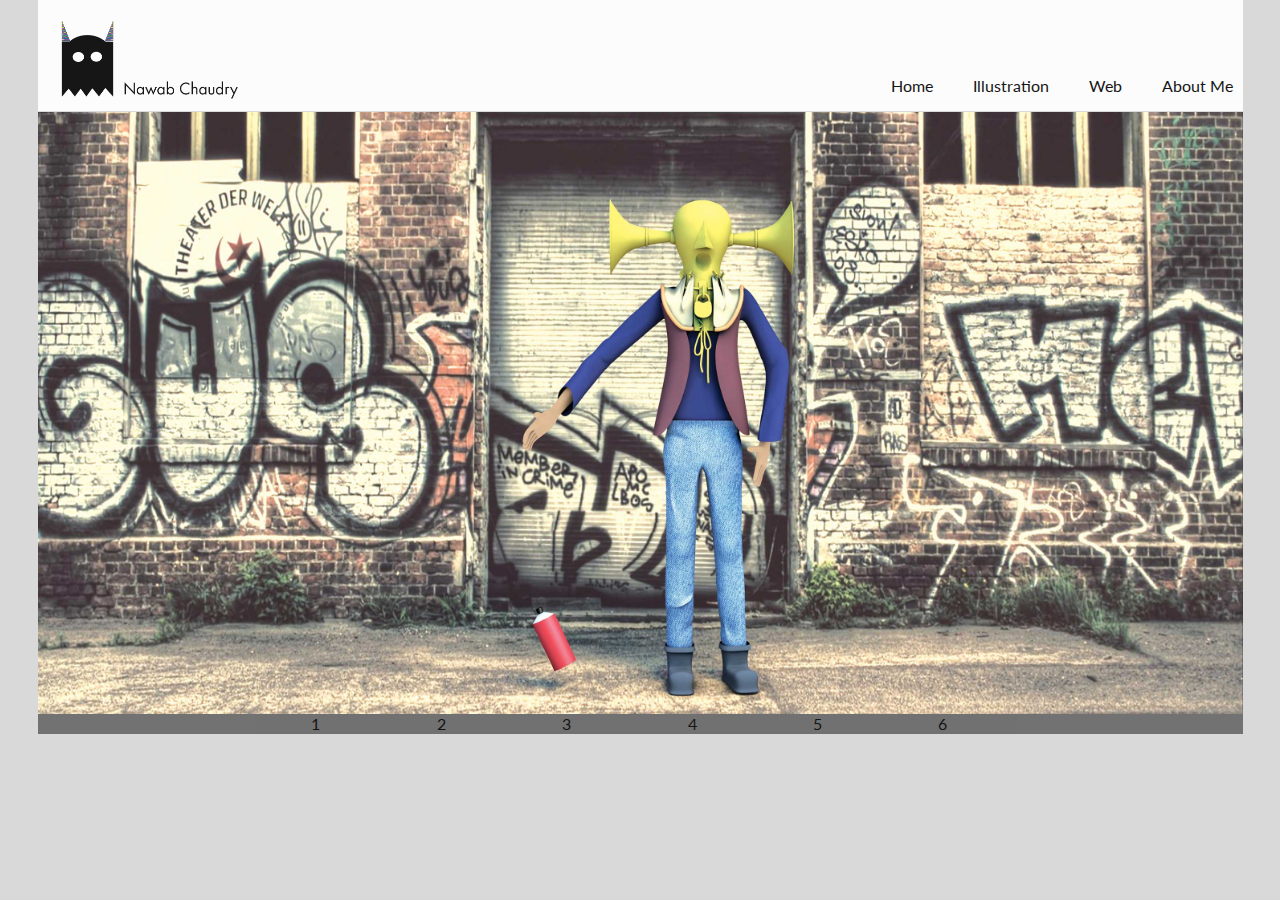
<file: portfolio 2/index.html>
<!DOCTYPE html>
<html>
<head>
	<title>Nawab Chaudry</title>
	<link href="https://fonts.googleapis.com/css?family=Lato" rel="stylesheet">
	<meta name="viewport" content="width=device-width, initial-scale=1.0">
	<link rel="stylesheet" type="text/css" href="style.css">
	<script type="text/javascript" src="https://code.jquery.com/jquery-3.1.1.min.js"></script>
	<script src="http://ajax.googleapis.com/ajax/libs/jquery/1.8.3/jquery.min.js"></script>
	<script src="responsiveslides.min.js"></script>
</head>
<body >
	
	
		<header>
		<img src="images/bat.png">
		<nav>
			<ul>
				<li><a href="index.html" class="current">Home</a></li>
				<li><a href="linked pages/illustration.html">Illustration</a></li>
				<li><a href="linked pages/web.html">Web</a></li>
				<li><a href="linked pages/aboutme.html">About Me</a></li>
			</ul>
		</nav>
		</header>
		<div id="doc">
			<ul class="rslides" id="slider3">
  				<li><img src="images/1.1.jpg" alt=""></li>
  				<li><img src="images/2nd copy.jpg" alt=""></li>
  				<li><img src="images/3rd.jpg" alt=""></li>
  				<li><img src="images/4th copy.jpg" alt=""></li>
  				<li><img src="images/5th copy.jpg" alt=""></li>
  				<li><img src="images/8th.jpg" alt=""></li>
			</ul>
		</div>
		
	


</body>
<script type="text/javascript" src="main.js"></script>
</html>
</file>
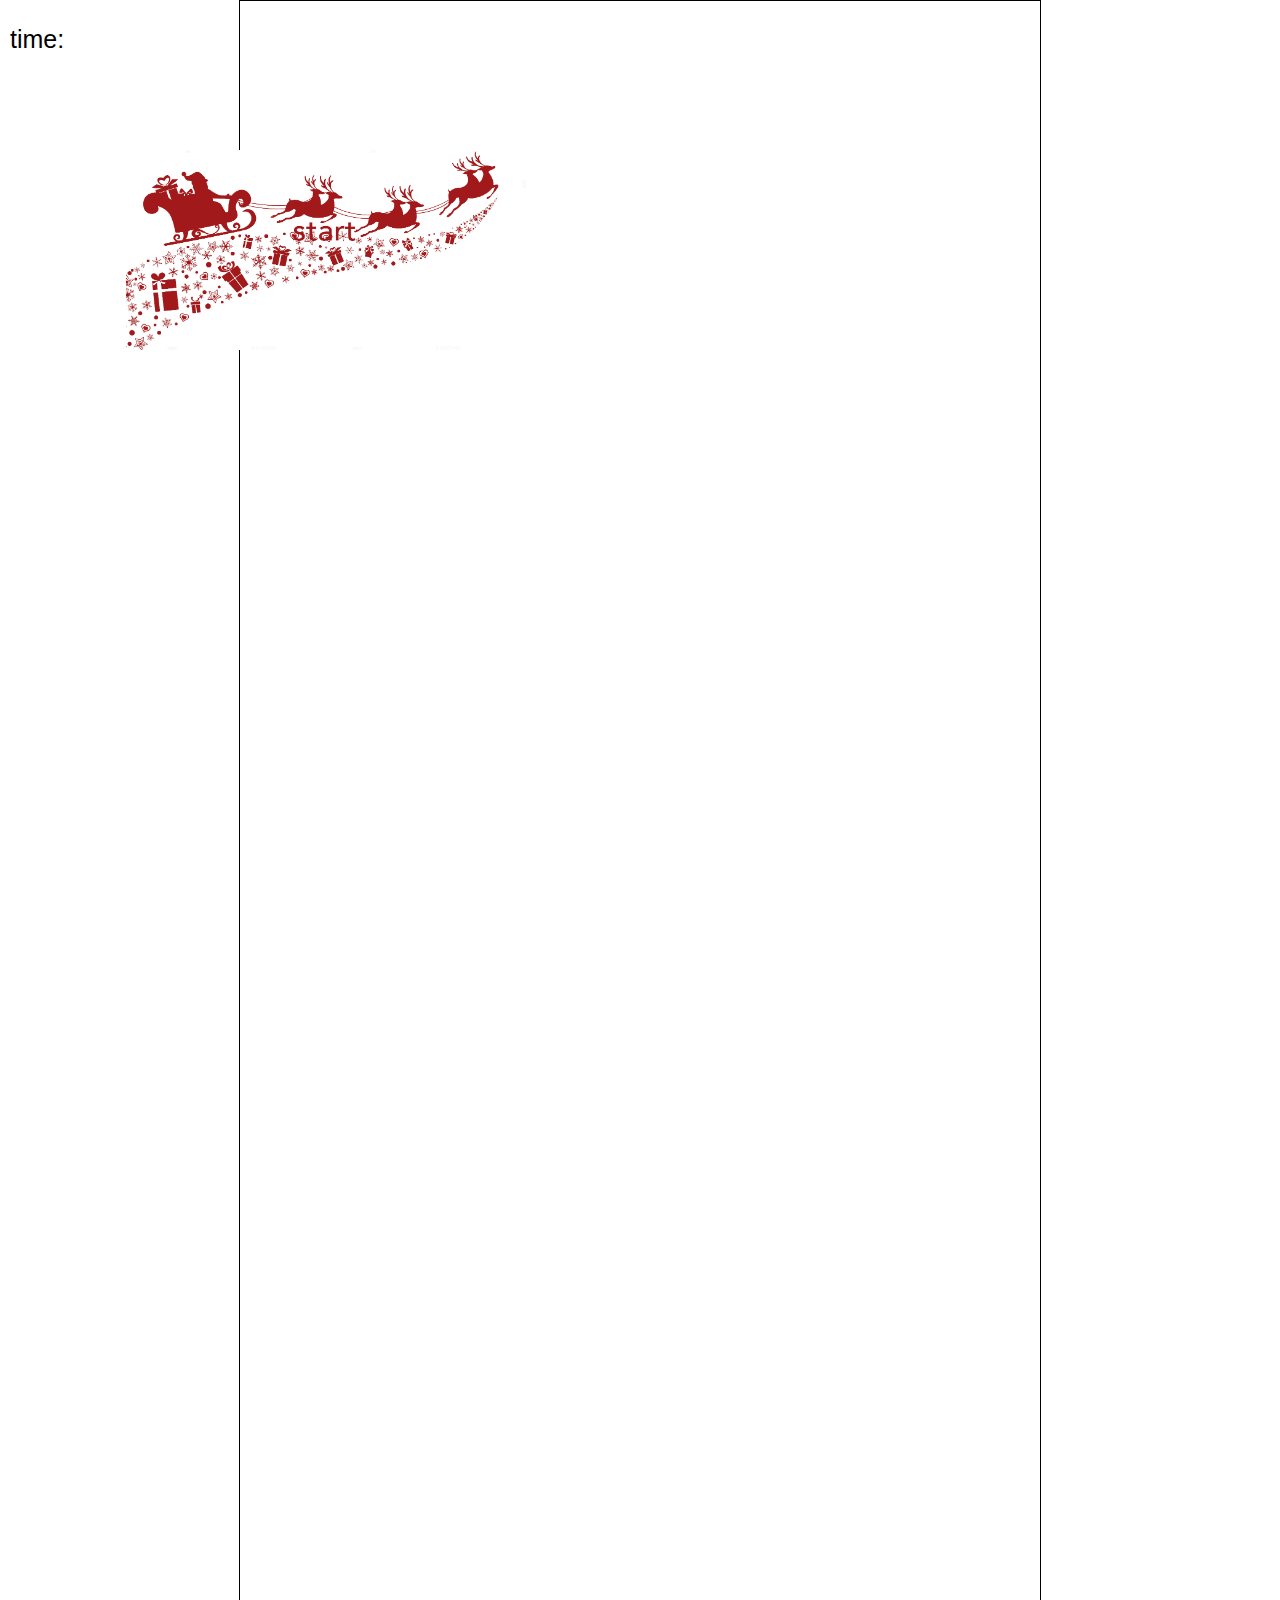
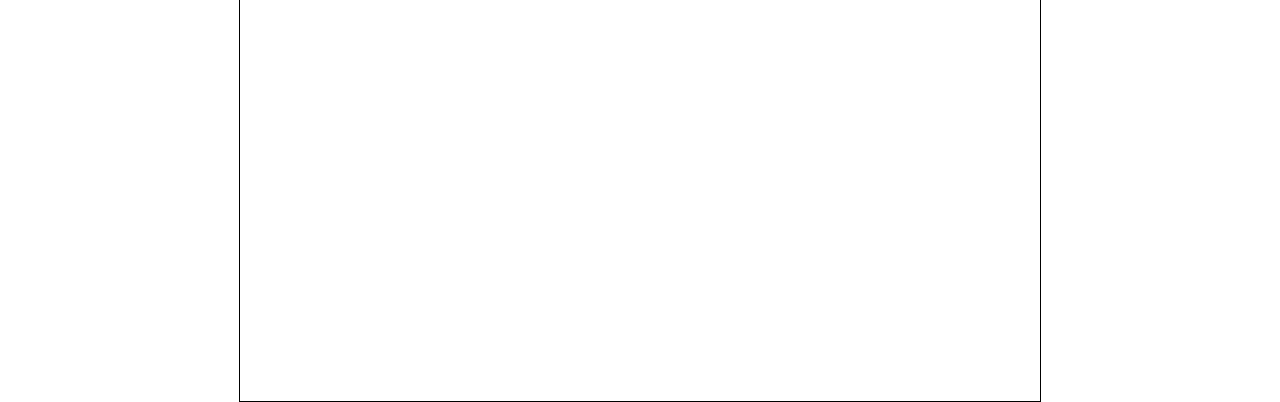
<file: portfolio 2/linked pages/canvas game/index.html>
<html>
<head>
	<title>Canvas game</title>
	<link rel="stylesheet" type="text/css" href="style.css">
	<script type="text/javascript" src="https://code.jquery.com/jquery-3.1.1.min.js"></script>
</head>
<body>
	<div id="start"><img src="images/santa.jpg"></div>
	<p>time: <span id="time"></span></p>
<canvas id="canvas" width="800" height="2000" style="border:1px solid #000000;"></canvas>

</body>
<script type="text/javascript" src="main.js"></script>
</html>
</file>
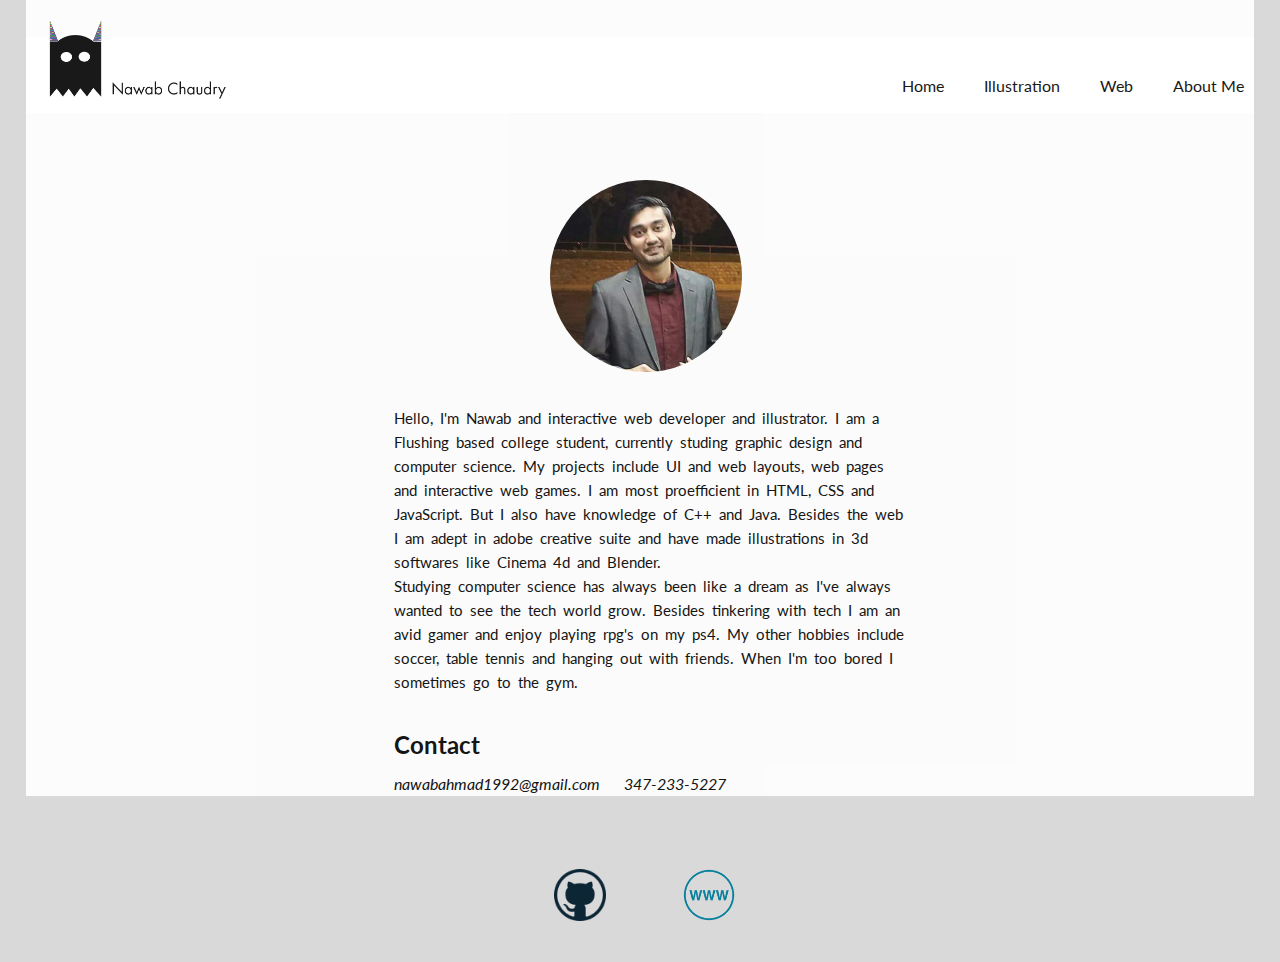
<file: portfolio 2/linked pages/aboutme.html>
<html>
<head>
	<title>about me</title>
	<link href="https://fonts.googleapis.com/css?family=Lato:300i,400" rel="stylesheet">
	<style type="text/css">
		body {
			background-color: #d9d9d9;
    		margin: 0;
    		padding: 0;
    		border: 0;
    		padding-left: 2%;
    		padding-right: 2%;
		}
		header {
    		position: fixed;
    		z-index: 100;
    		background-color: #fff;
    		opacity: .9;
    		height: 112.5px;
    		width: 96%;
    		margin: 0;
		}
		li > a{
    		color: #000000;
    		text-decoration: none;
    		font-family: 'lato', san-serif;
    		font-size: 1em;
		}

 		li > a:hover {
    		color: #666666;
    		text-decoration: underline;
		}
		header nav {
    		float: right;
    		padding: 60px 10px 20px 20px;
    	}
		header > img {
  		float: left;
  		margin: 20px 0 20px 20px;
  		width: 180px;
		}
		ul{
    		list-style: none;
		}
		nav ul li{
    		display: inline-block;
    		float: left;
    		padding: 0 0 0 40px;
    		height: 100%;
		}
		footer {
			display: inline-block;
			margin-left: 40%;
		}
		footer a img {
			width: 7%;
			display: inline-block;
			margin: 5%;
		}
		
    	span {
			color: #000000;
    		text-decoration: none;
    		font-family: 'lato', san-serif;
    		font-style: italic;
    		font-size: 1em;
    		margin-left: 30%;
    		word-spacing: 1px;
    		line-height: 24px;
    		word-spacing: 20px;
    	}
    	

    	h2 {
    		margin: 3% 28% 1% 30%;
    		font-family: 'lato', san-serif;

    	}
		p {
			color: #000000;
    		text-decoration: none;
    		font-family: 'lato';
    		font-size: 15px;
    		margin: 30% 28% 0% 30%;
    		word-spacing: 3px;
    		line-height: 24px;
		}
		#wrap {
			background-color: #fff;
			opacity: .9;
			display: inline-block;
			margin: 3% auto;
		}
		#wrap img {
			display: block;
			position: absolute;
			left: 43%;
			top: 20%;
			width: 15%;
			border-radius: 100%;
		}
	</style>
</head>
<body>
	<header>
		<img src="image/bat.png">
		<nav>
			<ul>
				<li><a href="../index.html" class="current">Home</a></li>
				<li><a href="illustration.html">Illustration</a></li>
				<li><a href="web.html">Web</a></li>
				<li><a href="laboutme.html">About Me</a></li>
			</ul>
		</nav>
		</header>
<div id="wrap"><img src="image/dp.jpg">
<p>Hello, I'm Nawab and interactive web developer and illustrator. I am a Flushing based college student, currently studing graphic design and computer science. My projects include UI and web layouts, web pages and interactive web games. I am most proefficient in HTML, CSS and JavaScript. But I also have knowledge of C++ and Java. Besides the web I am adept in adobe creative suite and have made illustrations in 3d softwares like Cinema 4d and Blender.<br> Studying computer science has always been like a dream as I've always wanted to see the tech world grow. Besides tinkering with tech I am an avid gamer and enjoy playing rpg's on my ps4. My other hobbies include soccer, table tennis and hanging out with friends. When I'm too bored I sometimes go to the gym.</p>
<h2>Contact</h2>
<span>nawabahmad1992@gmail.com 347-233-5227</span>
</div>
<footer>
	<a href="https://github.com/"><img src="image/github.png"></a>
	<a href="http://www.nawabsite.com"><img src="image/site.png"></a>

</footer>
</body>
</html>
</file>
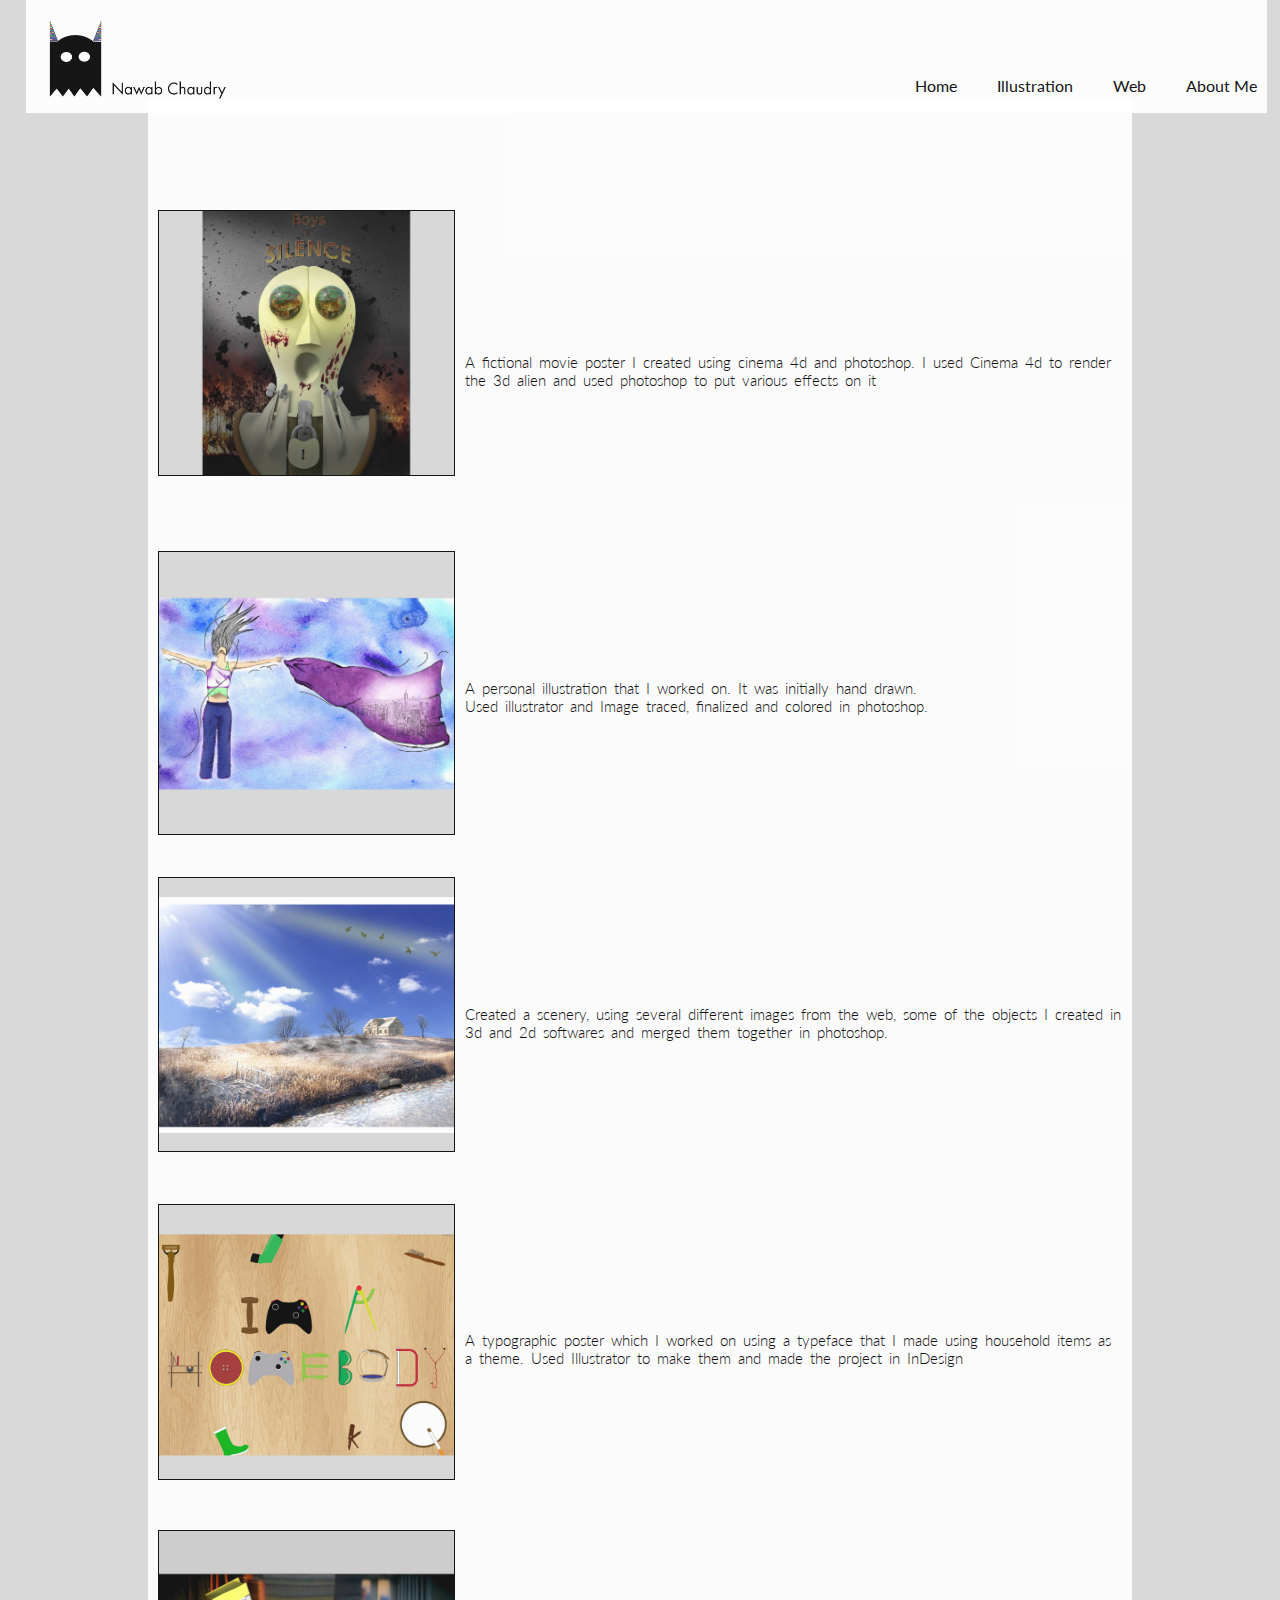
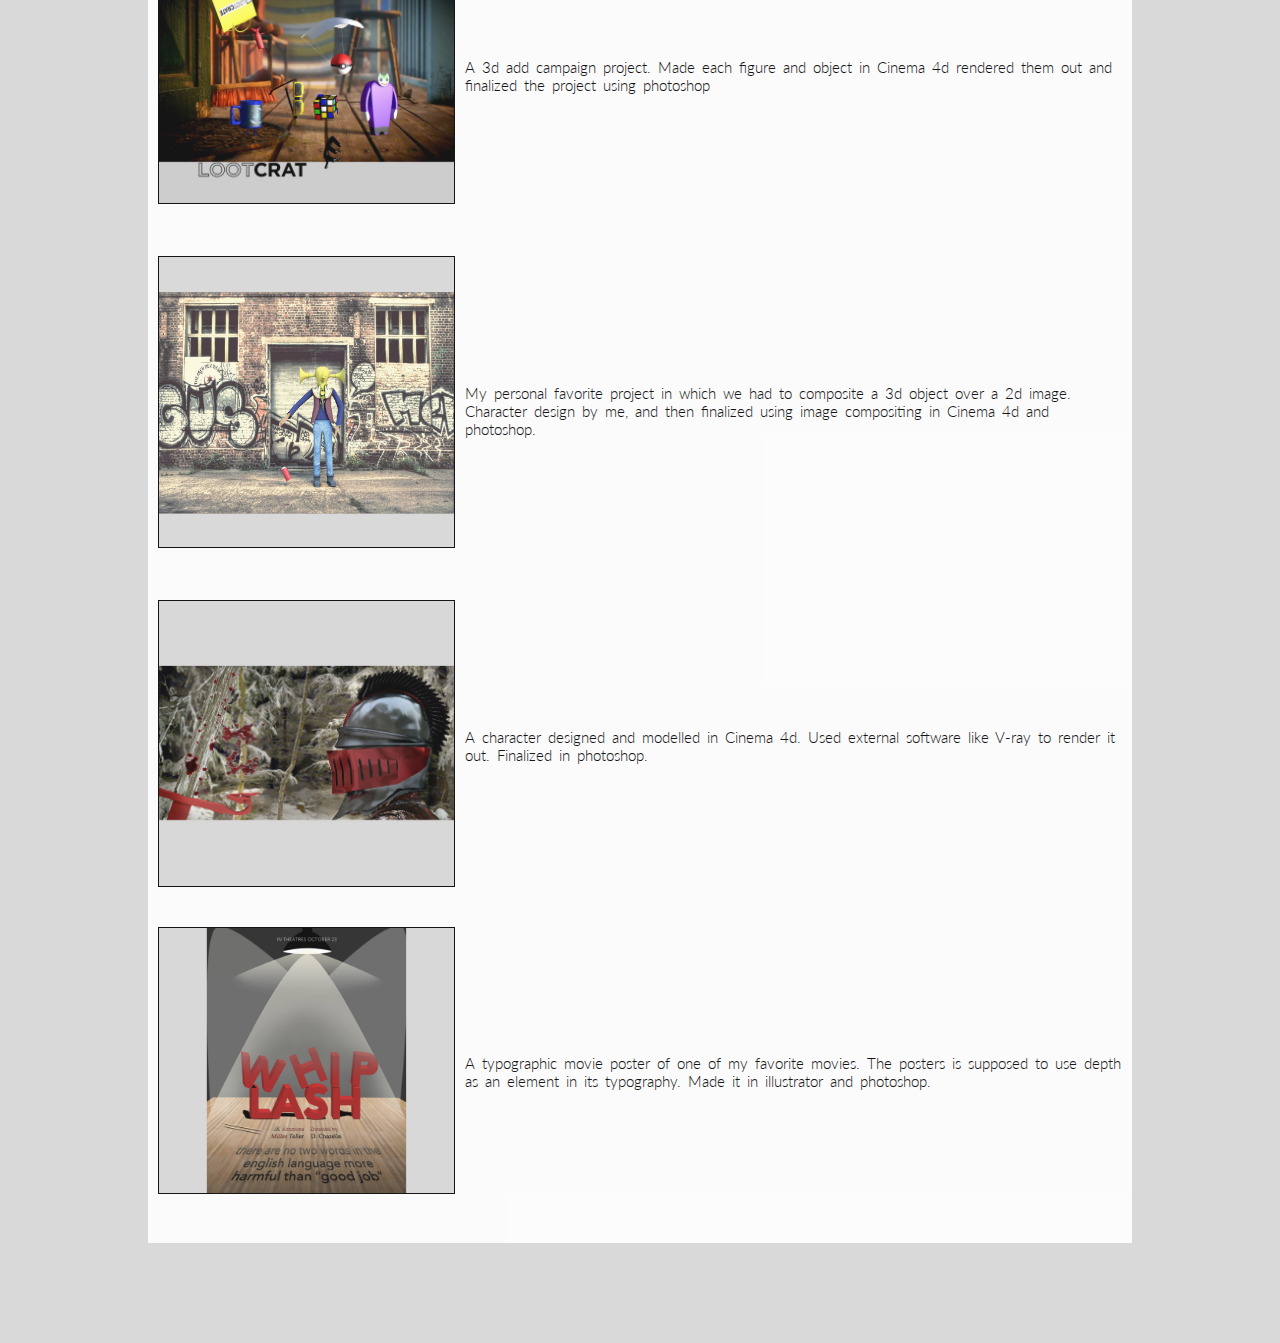
<file: portfolio 2/linked pages/illustration.html>
<html>
<head>
	<title>illustration</title>
	<link href="https://fonts.googleapis.com/css?family=Lato:300,300i,400" rel="stylesheet">
	<style type="text/css">
		body {
			background-color: #d9d9d9;
    		margin: 0;
    		padding: 0;
    		border: 0;
    		padding-left: 2%;
    		padding-right: 2%;
		}
		header {
    
    position: fixed;
    z-index: 100;
    background-color: #fff;
    opacity: .9;
    height: 112.5px;
    width: 97%;
    top: 0;
    left: 2%;
    bottom: 0;
}
header nav {
    float: right;
    padding: 60px 10px 20px 20px;
    
    
}
header > img {
  float: left;
  margin: 20px 0 20px 20px;
  width: 180px;
}
ul{
    list-style: none;
}
nav ul li{
    display: inline-block;
    float: left;
    padding: 0 0 0 40px;
    height: 100%;
}
		div {
  			margin-left: 0 20%;
  			background-color: #d6d6d6;
		}
		li > a{
    color: #000000;
    text-decoration: none;
    font-family: 'lato';
    font-size: 1em;
}
li >a:hover {
    color: #666666;
    text-decoration: underline;
}
		
		img:hover {
			transform: scale(1.25);
			transition: transform .2s ease;

		}
		#big_wrap, #small_wrap {
  			background-color: #fff;
			opacity: .9;
			display: inline-block;
			margin: 100px 10%;
			padding-top: 100px;
		}
		
		#big_wrap > a > img {
  			width: 30%;
  			margin: 1%;
  			float: left;
			border: .5px solid black;
		}
		
		p {
			padding: 14% 1%;
			font-family: 'lato';
			font-weight: 300;
			word-spacing: 3px;
			font-size: 15px;
		}
		/*p:nth-child(2) {
    		margin: 1px;
		}*/
		
	</style>
</head>
<body>
	<header>
		<img src="image/bat.png">
		<nav>
			<ul>
				<li><a href="../index.html" class="current">Home</a></li>
				<li><a href="illustration.html">Illustration</a></li>
				<li><a href="web.html">Web</a></li>
				<li><a href="aboutme.html">About Me</a></li>
			</ul>
		</nav>
		</header>
<div id="big_wrap">
  <a href="sub pages/1st.html"><img src="image/photo1.jpg"></a><p>A fictional movie poster I created using cinema 4d and photoshop. I used Cinema 4d to render the 3d alien and used photoshop to put various effects on it</p>
  <a href="sub pages/1st.html"><img src="image/photo2.jpg"></a><p>A personal illustration that I worked on. It was initially hand drawn. <br> Used illustrator and Image traced, finalized and colored in photoshop.</p>
  <a href="sub pages/1st.html"><img src="image/photo3.jpg"></a><p>Created a scenery, using several different images from the web, some of the objects I created in 3d and 2d softwares and merged them together in photoshop.</p>
  <a href="sub pages/1st.html"><img src="image/photo4.jpg"></a><p>A typographic poster which I worked on using a typeface that I made using household items as a theme. Used Illustrator to make them and made the project in InDesign</p>
  <a href="sub pages/1st.html"><img src="image/photo5.jpg"></a><p>A 3d add campaign project. Made each figure and object in Cinema 4d rendered them out and finalized the project using photoshop</p>
  <a href="sub pages/1st.html"><img src="image/photo6.jpg"></a><p>My personal favorite project in which we had to composite a 3d object over a 2d image. Character design by me, and then finalized using image compositing in Cinema 4d and photoshop.</p>
  <a href="sub pages/1st.html"><img src="image/photo7.jpg"></a><p>A character designed and modelled in Cinema 4d. Used external software like V-ray to render it out. Finalized in photoshop.</p>
  <a href="sub pages/1st.html"><img src="image/photo8.jpg"></a><p>A typographic movie poster of one of my favorite movies. The posters is supposed to use depth as an element in its typography. Made it in illustrator and photoshop.</p>
</div>

</body>
</html>
</file>
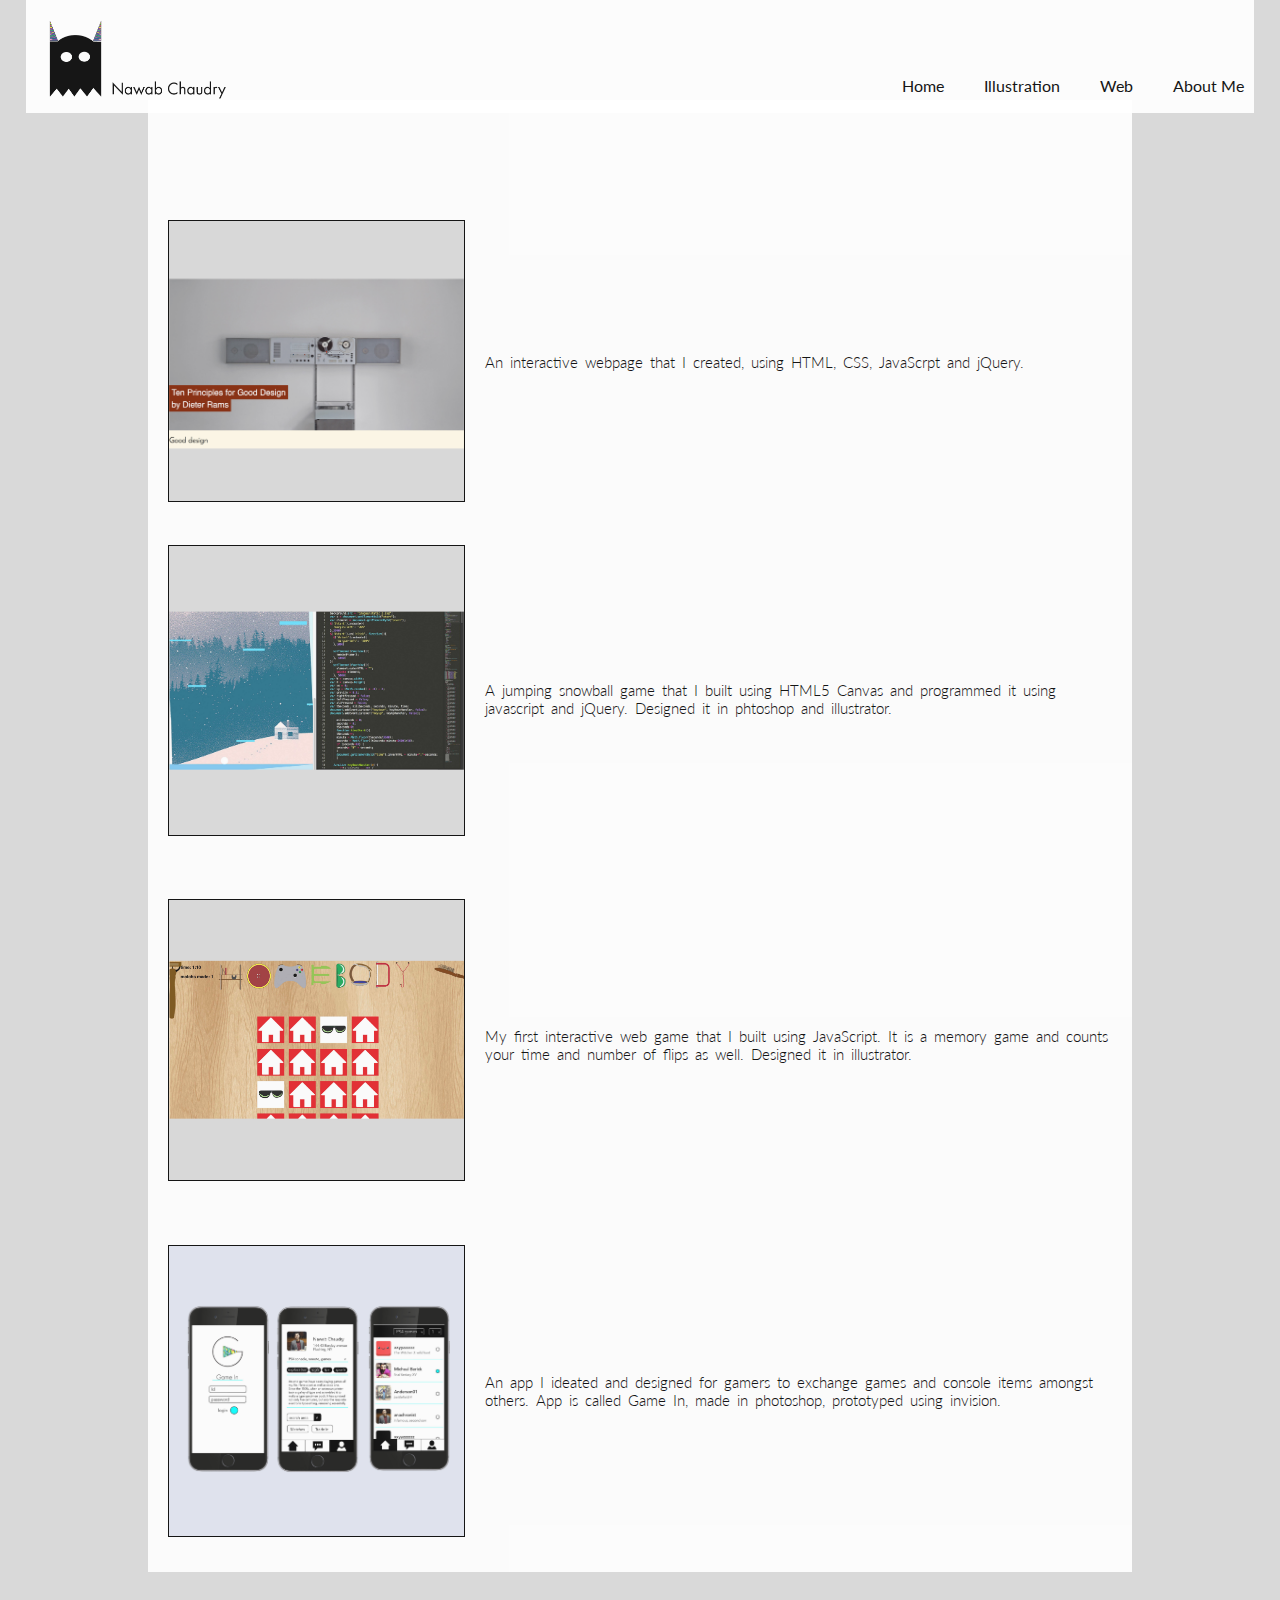
<file: portfolio 2/linked pages/web.html>
<html>
<head>
	<title>web</title>
	<link href="https://fonts.googleapis.com/css?family=Lato:300,300i,400" rel="stylesheet">
	<style type="text/css">
		body {
			background-color: #d9d9d9;
    		margin: 0;
    		padding: 0;
    		border: 0;
    		padding-left: 2%;
    		padding-right: 2%;
		}
		header nav {
    float: right;
    padding: 60px 10px 20px 20px;
}
header > img {
  float: left;
  margin: 20px 0 20px 20px;
  width: 180px;
}
ul{
    list-style: none;
}
nav ul li{
    display: inline-block;
    float: left;
    padding: 0 0 0 40px;
    height: 100%;
}
	header {
    
    position: fixed;
    z-index: 100;
    background-color: #fff;
    opacity: .9;
    height: 112.5px;
    width: 96%;
    top: 0;
    left: 2%;
    bottom: 0;
}
		div {
  			margin-left: 0 20%;
  			background-color: #d6d6d6;
		}
		li > a{
    color: #000000;
    text-decoration: none;
    font-family: 'lato';
    font-size: 1em;
}
li > a:hover {
    color: #666666;
    text-decoration: underline;
}
		
		img:hover {
			transform: scale(1.1);
			transition: transform .3s ease;

		}
		#big_wrap, #small_wrap {
  			background-color: #fff;
			opacity: .9;
			display: inline-block;
			margin: 100px 10%;
			padding-top: 100px;

		}
		
		#big_wrap > a > img {
  			width: 30%;
  			margin: 2%;
  			float: left;
			border: .5px solid black;
		}

		p {
			padding: 15% 2%;
			font-family: 'lato', san-serif;
			font-weight: 300;
			font-size: 15px;
			word-spacing: 3px;
		}
		p:nth-child(2) {
    		margin: 6px;
		}
		
	</style>
</head>
<body>
	<header>
		<img src="image/bat.png">
		<nav>
			<ul>
				<li><a href="../index.html" class="current">Home</a></li>
				<li><a href="illustration.html">Illustration</a></li>
				<li><a href="lweb.html">Web</a></li>
				<li><a href="aboutme.html">About Me</a></li>
			</ul>
		</nav>
		</header>
<div id="big_wrap">
  <a href="site/index.html"><img src="image/web1.jpg"></a><p>An interactive webpage that I created, using HTML, CSS, JavaScrpt and jQuery.</p>
  <a href="canvas game/index.html"><img src="image/web2.jpg"></a><p>A jumping snowball game that I built using HTML5 Canvas and programmed it using javascript and jQuery. Designed it in phtoshop and illustrator.</p>
  <a href="js game/index.html"><img src="image/web3.jpg"></a><p>My first interactive web game that I built using JavaScript. It is a memory game and counts your time and number of flips as well. Designed it in illustrator.</p>
  <a href="https://projects.invisionapp.com/share/A29PHJJJ9#/screens"><img src="image/web4.jpg"></a><p>An app I ideated and designed for gamers to exchange games and console items amongst others. App is called Game In, made in photoshop, prototyped using invision.</p>
  
</div>
</body>
</html>
</file>
<file: portfolio 2/style.css>
body {
  background-color: #d9d9d9;
    margin: 0;
    padding: 0;
    border: 0;
    padding-left: 3%;
    padding-right: 0%;
    overflow-x: hidden;
}
header {
    position: absolute;
    z-index: 100;
    background-color: #fff;
    opacity: .9;
    height: 111px;
    top: 0;
    left: 2;
    bottom: 0;
    width: 94.1%;
}

a{
    color: #000000;
    text-decoration: none;
    font-family: 'lato';
    font-size: 1em;
}
a:hover {
    color: #666666;
    text-decoration: underline;
}
header nav {
    float: right;
    padding: 60px 10px 20px 20px;   
    
}
header > img {
  float: left;
  margin: 20px 0 20px 20px;
  width: 180px;
}
ul{
    list-style: none;
}
nav ul li{
    display: inline-block;
    float: left;
    padding: 0 0 0 40px;
    height: 100%;
}
/*#main {
  margin-left: -100%;
  position: absolute;
  z-index: 1;
    visibility: hidden;
}*/

.rslides {
  position: relative;
  list-style: none;
  overflow: hidden;
  width: 100%;
  padding: 0;
  margin: 0;
  }

.rslides li {
  -webkit-backface-visibility: hidden;
  position: absolute;
  display: none;
  width: 100%;
  left: 0;
  top: 0;
  }

.rslides li:first-child {
  position: relative;
  display: block;
  float: center;
  }

.rslides img {
  display: block;
  height: auto;
  float: center;
  width: 97%;
  border: 0;
  margin-top: 9%;
  }
ul.rslides_tabs.rslides1_tabs {
    background-color: #666666;
    margin-right: 3%;
    margin-top: 0;
    opacity: .9;
}

ul.rslides_tabs.rslides1_tabs li{
    display: inline-block;
    position: center-fixed;
    margin-left: 10%;
}
ul.rslides_tabs.rslides1_tabs li:first-child{
    margin-left: 20%;
    
}
ul.rslides_tabs.rslides1_tabs li:last-child{
    margin-right: 20%;
}
</file>
<file: portfolio 2/linked pages/canvas game/style.css>
body {
			padding: 0px;
			margin: 0px;
    		overflow-x:hidden;
		}
		p {
			color: black;
			font-family: helvetica;
			font-size: 25px;	
			padding: 0px 10px;
			
			position: absolute;
			z-index: 2;	
		}
		canvas {
    		padding-left: 0;
    		padding-right: 0;
    		margin-left: auto;
    		margin-right: auto;
    		display: block;
    		width: 800px;
    		z-index: 1;
    		
		}
		img {
			height: 200px;
			width: 400px;
			position: absolute;
			margin-right: 100%;
			margin-top: 150px;
			cursor: pointer;
		}
</file>
